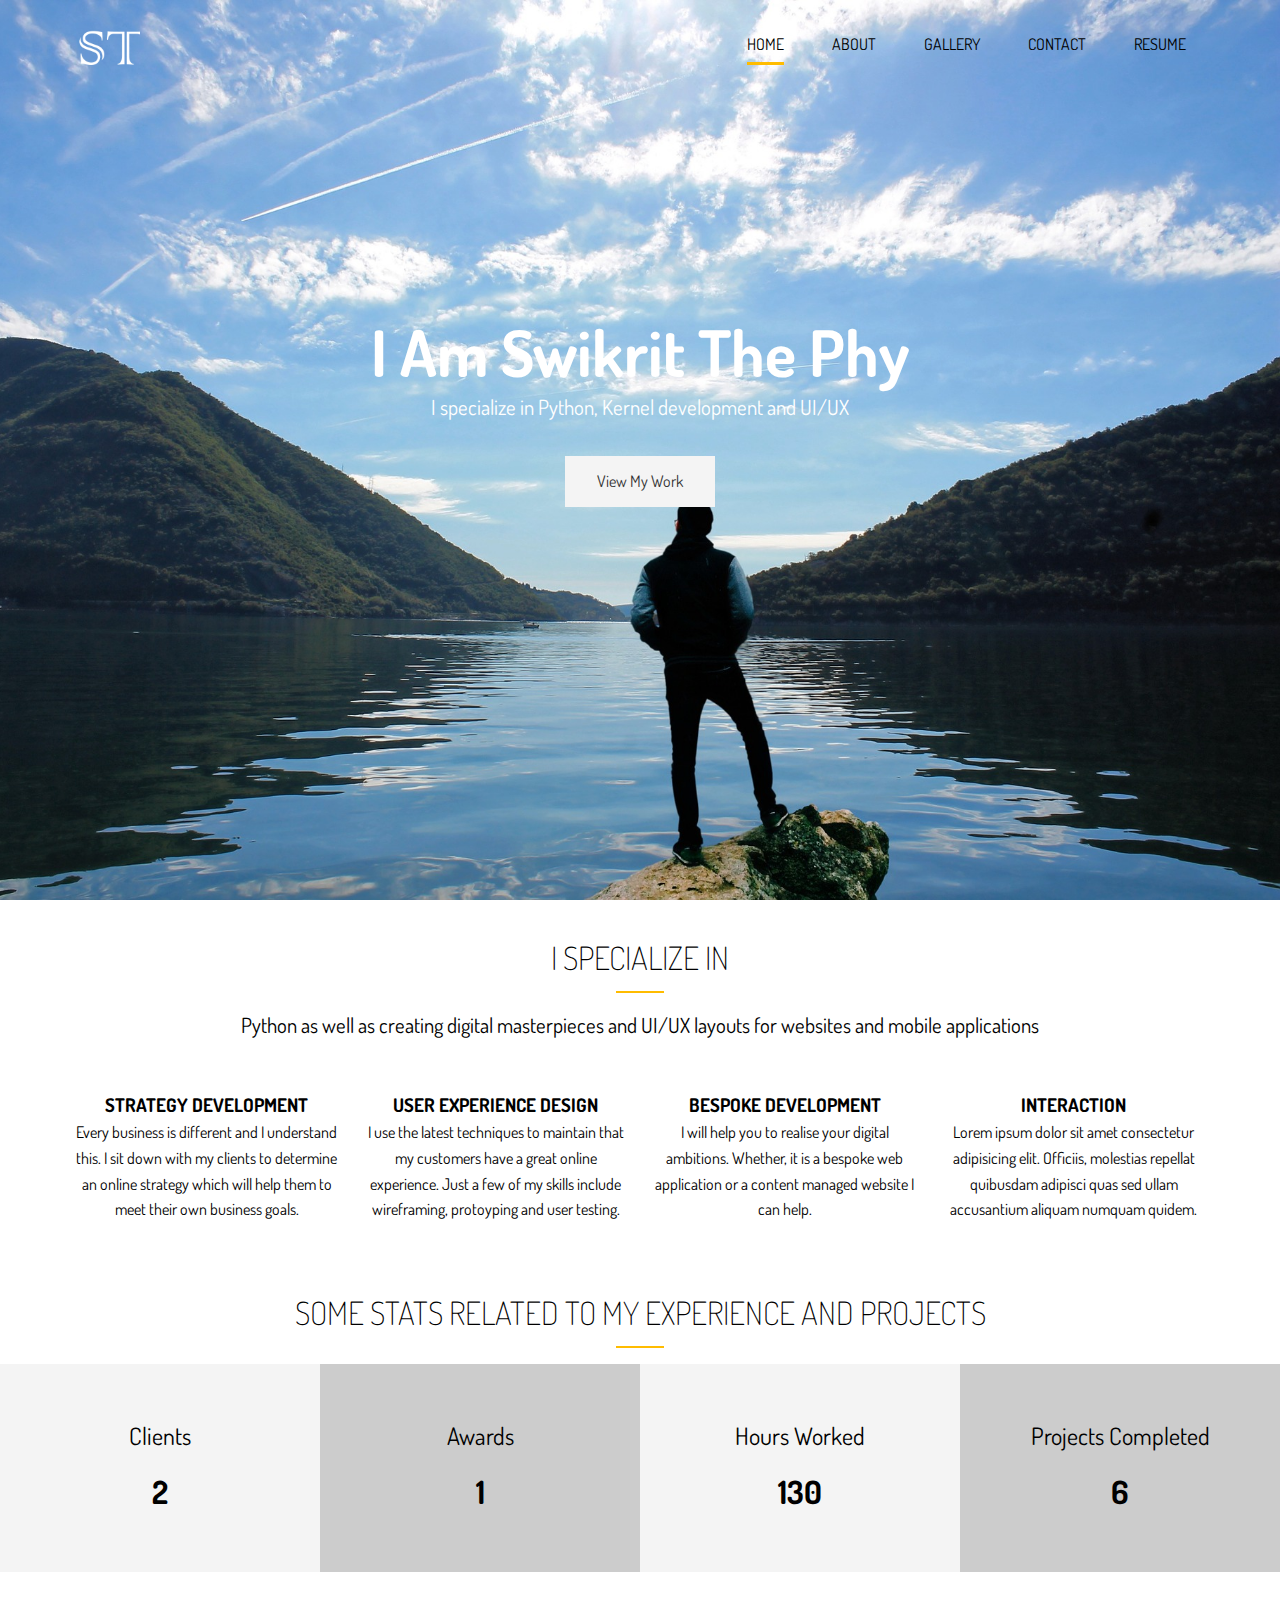
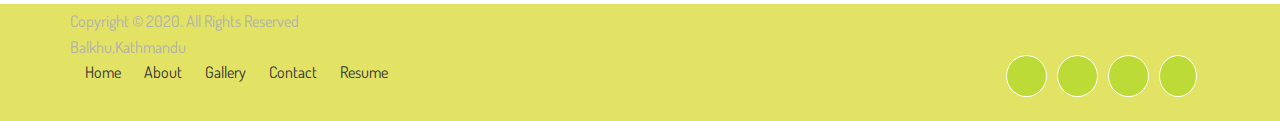
<file: index.html>
<!DOCTYPE html>
<html lang="en">
  <head>
    <meta charset="UTF-8" />
    <meta name="viewport" content="width=device-width, initial-scale=1.0" />
    <meta http-equiv="X-UA-Compatible" content="ie=edge" />
    <link
      rel="stylesheet"
      href="https://use.fontawesome.com/releases/v5.7.2/css/all.css"
      integrity="sha384-fnmOCqbTlWIlj8LyTjo7mOUStjsKC4pOpQbqyi7RrhN7udi9RwhKkMHpvLbHG9Sr" crossorigin="anonymous"
    />
    <link
      href="https://fonts.googleapis.com/css?family=Dosis"
      rel="stylesheet"
    />  
    <link rel="stylesheet" href="css/main.css" />
    <title>Swikrit | Portfolio | </title>
  </head>
  <body>
    <!-- Header -->
    <header id="header-home">
      <div class="container">
        <nav id="main-nav">
          
          <img src="img/logo.png" alt="My Portfolio" id="logo" />
          <ul>
            <li><a href="index.html" class="current">Home</a></li>
            <li><a href="about.html">About</a></li>
            <li><a href="gallery.html">Gallery</a></li>
            <li><a href="contact.html">Contact</a></li>
            <li><a href="resume.html">Resume</a></li>
          </ul>
        </nav>
        <div class="header-content">
          <h1>
            I Am Swikrit The
            <span
              class="txt-type"
              data-wait="3000"
              data-words='["Phythoneer", "Kernel Dev", "UI/UX Dev"]'
            ></span>
          </h1>
          <p class="lead">
            I specialize in Python, Kernel development and UI/UX
          </p>
          <a href="gallery.html" class="btn-light">View My Work</a>
        </div>
      </div>
    </header>

    <!-- Section A: Specialize -->
    <section id="home-a" class="text-center py-2">
      <div class="container">
        <h2 class="section-title">I Specialize In</h2>
        <div class="bottom-line"></div>
        <p class="lead">
          Python as well as creating digital masterpieces and UI/UX layouts for
          websites and mobile applications
        </p>
        <div class="specials">
          <div>
            <i class="fas fa-file-alt fa-2x"></i>
            <h3>Strategy Development</h3>
            <p>
              Every business is different and I understand this. I sit down with
              my clients to determine an online strategy which will help them to
              meet their own business goals.
            </p>
          </div>
          <div>
            <i class="fas fa-desktop fa-2x"></i>
            <h3>User Experience Design</h3>
            <p>
              I use the latest techniques to maintain that my customers have a
              great online experience. Just a few of my skills include
              wireframing, protoyping and user testing.
            </p>
          </div>
          <div>
            <i class="fas fa-object-ungroup fa-2x"></i>
            <h3>Bespoke Development</h3>
            <p>
              I will help you to realise your digital ambitions. Whether, it is
              a bespoke web application or a content managed website I can help.
            </p>
          </div>
          <div>
            <i class="fas fa-thumbs-up fa-2x"></i>
            <h3>Interaction</h3>
            <p>
              Lorem ipsum dolor sit amet consectetur adipisicing elit. Officiis,
              molestias repellat quibusdam adipisci quas sed ullam accusantium
              aliquam numquam quidem.
            </p>
          </div>
        </div>
      </div>
    </section>

    <!-- Section B: Stats -->
    <section id="home-b" class="text-center py-2">
      <h2 class="section-title">
        Some stats related to my experience and projects
      </h2>
      <div class="bottom-line"></div>
      <div class="stats">
        <div>
          <ul>
            <li><i class="fas fa-users fa-3x"></i></li>
            <li class="stats-title">Clients</li>
            <li class="stats-number">2</li>
          </ul>
        </div>
        <div>
          <ul>
            <li><i class="fas fa-award fa-3x"></i></li>
            <li class="stats-title">Awards</li>
            <li class="stats-number">1</li>
          </ul>
        </div>
        <div>
          <ul>
            <li><i class="fas fa-hourglass-start fa-3x"></i></li>
            <li class="stats-title">Hours Worked</li>
            <li class="stats-number">130</li>
          </ul>
        </div>
        <div>
          <ul>
            <li><i class="fas fa-code-branch fa-3x"></i></li>
            <li class="stats-title">Projects Completed</li>
            <li class="stats-number">6</li>
          </ul>
        </div>
      </div>
    </section>

  

    <!-- Footer -->
    <footer>
      <div class="footer-bottom">
        <div class="container">
          <div class="row">
  
            <div class="col-md-3">
              <div class="footer-site-info">Copyright &copy; 2020. All Rights Reserved </div>
              <div class="footer-site-info">Balkhu,Kathmandu </div>
  
            </div>
  
            <div class="col-md-6">
              <nav id="footer-navigation"  role="navigation">
                <ul id="footer-menu"   >
                  <li><a href="index.html" class="current">Home</a></li>
                  <li><a href="about.html">About</a></li>
                  <li><a href="gallery.html">Gallery</a></li>
                  <li><a href="contact.html">Contact</a></li>
                  <li><a href="resume.html">Resume</a></li>
                </ul>
              </nav>
            </div>
  
            <div class="col-md-3">
              <div id="footer-socials">
                <div class="socials">
  
                  <a href="http://facebook.com/swikrit" target="_blank" title="Facebook" class="socials-item">
                    <i class="fab fa-facebook-f facebook"></i>
                  </a>
                  <a href="http://twitter.com/swikrit" target="_blank" title="Twitter" class="socials-item">
                    <i class="fab fa-twitter twitter"></i>
  
                  </a>
                  <a href="http://instagram.com/swikrit" target="_blank" title="Instagram" class="socials-item">
                    <i class="fab fa-instagram instagram"></i>
                  </a>
                  <a href="http://linkedin.com/swikrit" target="_blank" title="linkedin" class="socials-item">
                    <i class="fab fa-linkedin linkedin"></i>
                  </a>
                  
                  </a>
                </div>
              </div>
            </div>
  
          </div>
        </div>
      </div>
    </footer>



    <script src="js/typewriter.js"></script>
  </body>
</html>
</file>
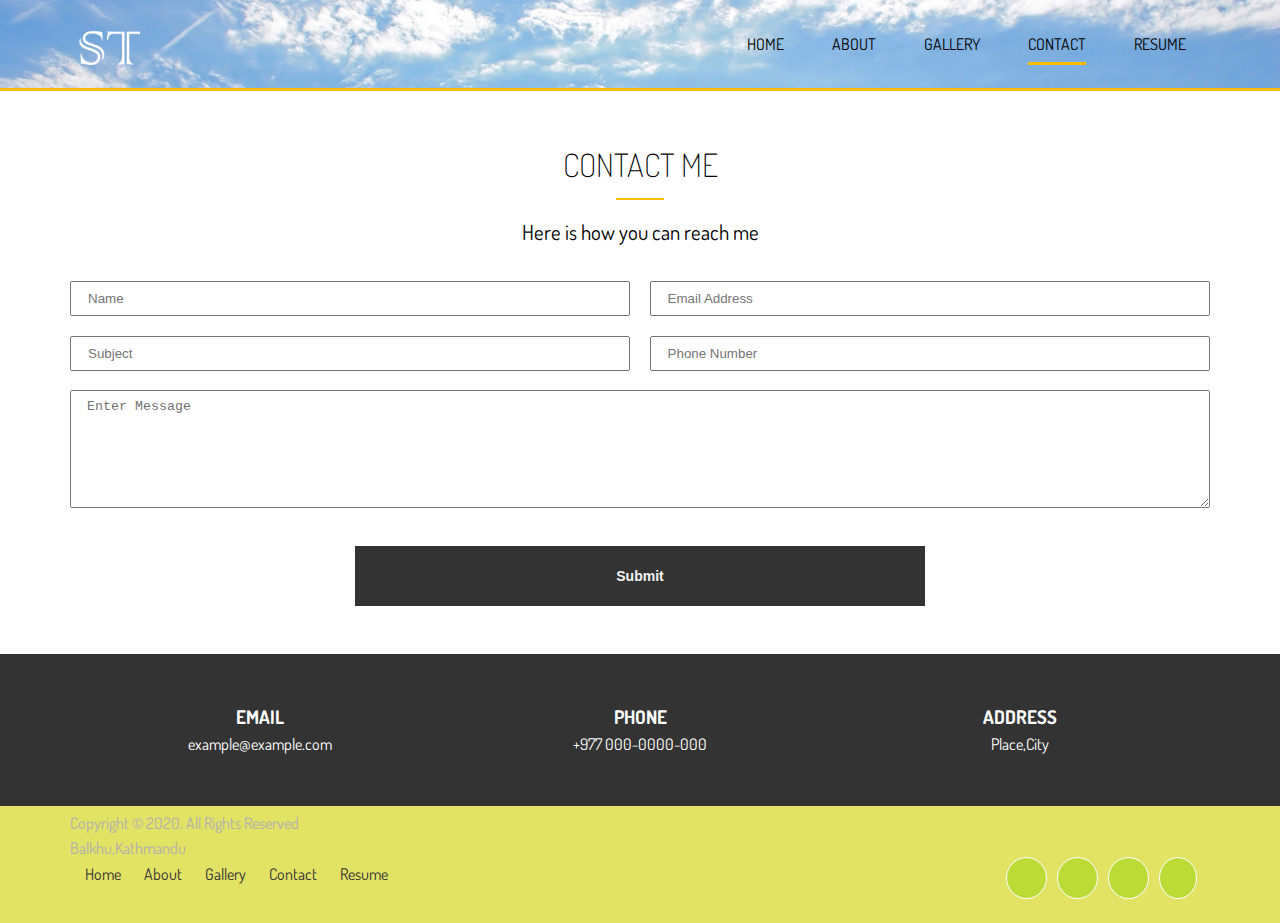
<file: contact.html>
<!DOCTYPE html>
<html lang="en">
  <head>
    <meta charset="UTF-8" />
    <meta name="viewport" content="width=device-width, initial-scale=1.0" />
    <meta http-equiv="X-UA-Compatible" content="ie=edge" />
    <link
      rel="stylesheet"
      href="https://use.fontawesome.com/releases/v5.7.2/css/all.css"
      integrity="sha384-fnmOCqbTlWIlj8LyTjo7mOUStjsKC4pOpQbqyi7RrhN7udi9RwhKkMHpvLbHG9Sr"
      crossorigin="anonymous"
    />
    <link
      href="https://fonts.googleapis.com/css?family=Dosis"
      rel="stylesheet"
    />
    <link rel="stylesheet" href="css/main.css" />

    <title>Swikrit | Portfolio | </title>
    <script src="js/validation.js"></script>
  </head>
  <body>
    <!-- Header -->
    <header id="header-inner">
      <div class="container">
        <nav id="main-nav">
          <img src="img/logo.png" alt="My Portfolio" id="logo" />
          <ul>
            <li><a href="index.html">Home</a></li>
            <li><a href="about.html">About</a></li>
            <li><a href="gallery.html">Gallery</a></li>
            <li><a href="contact.html" class="current">Contact</a></li>
            <li><a href="resume.html">Resume</a></li>
          </ul>
        </nav>
      </div>
    </header>

    <!-- Section A: Contact Form -->
    <section id="contact-a" class="text-center py-3">
      <form action="" id="myform" onsubmit = "return validate();">
    
      <div class="container">
        <h2 class="section-title">Contact Me</h2>
        <div class="bottom-line"></div>
        <p class="lead">Here is how you can reach me</p>
          <div class="text-fields">
            <div id="error_message">
            </div>
            <form action="" id="myform" onsubmit = "return validate();"></form>
            <div class="input_field"></div>
            <input
              type="text"
              class="text-input name-input"
              placeholder="Name"
              name="name"
              id="name"
            />
            <input
              type="text"
              class="text-input subject-input"
              placeholder="Subject"
              name="subject"
              id="subject"
            />
            <input
              type="email"
              class="text-input email-input"
              placeholder="Email Address"
              name="email"
              id="email"
            />
            <input
              type="text"
              class="text-input phone-input"
              placeholder="Phone Number"
              name="phone"
              id="phone"
            />
            <textarea
              class="text-input message-input"
              placeholder="Enter Message"
              name="message"
              id="message"
            ></textarea>
          </div>
          <div data-netlify-recaptcha="true"></div>
          <button type="submit" class="btn-dark">Submit</button>
        </form>
      </div>
    </section>

    <!-- Section B: Contact Info -->
    <section id="contact-b" class="py-3 bg-dark">
      <div class="container">
        <div class="contact-info">
          <div>
            <i class="fas fa-envelope fa-2x"></i>
            <h3>Email</h3>
            <p>example@example.com</p>
          </div>
          <div>
            <i class="fas fa-phone fa-2x"></i>
            <h3>Phone</h3>
            <p>+977 000-0000-000</p>
          </div>
          <div>
            <i class="fas fa-address-card fa-2x"></i>
            <h3>Address</h3>
            <p>Place,City</p>
          </div>
        </div>
      </div>
    </section>

  

     <!-- footer -->
     <footer>
      <div class="footer-bottom">
        <div class="container">
          <div class="row">
  
            <div class="col-md-3">
              <div class="footer-site-info">Copyright &copy; 2020. All Rights Reserved </div>
              <div class="footer-site-info">Balkhu,Kathmandu </div>
  
            </div>
  
            <div class="col-md-6">
              <nav id="footer-navigation"  role="navigation">
                <ul id="footer-menu"   >
                  <li><a href="index.html" class="current">Home</a></li>
                  <li><a href="about.html">About</a></li>
                  <li><a href="gallery.html">Gallery</a></li>
                  <li><a href="contact.html">Contact</a></li>
                  <li><a href="resume.html">Resume</a></li>
                </ul>
              </nav>
            </div>
  
            <div class="col-md-3">
              <div id="footer-socials">
                <div class="socials ">
  
                  <a href="http://facebook.com/swikrit" target="_blank" title="Facebook" class="socials-item">
                    <i class="fab fa-facebook-f facebook"></i>
                  </a>
                  <a href="http://twitter.com/swikrit" target="_blank" title="Twitter" class="socials-item">
                    <i class="fab fa-twitter twitter"></i>
  
                  </a>
                  <a href="http://instagram.com/swikrit" target="_blank" title="Instagram" class="socials-item">
                    <i class="fab fa-instagram instagram"></i>
                  </a>
                  <a href="http://linkedin.com/swikrit" target="_blank" title="linkedin" class="socials-item">
                    <i class="fab fa-linkedin linkedin"></i>
                  </a>
                  
                  </a>
                </div>
              </div>
            </div>
  
          </div>
        </div>
      </div>
    </footer>
  
  </body>
</html>
</file>
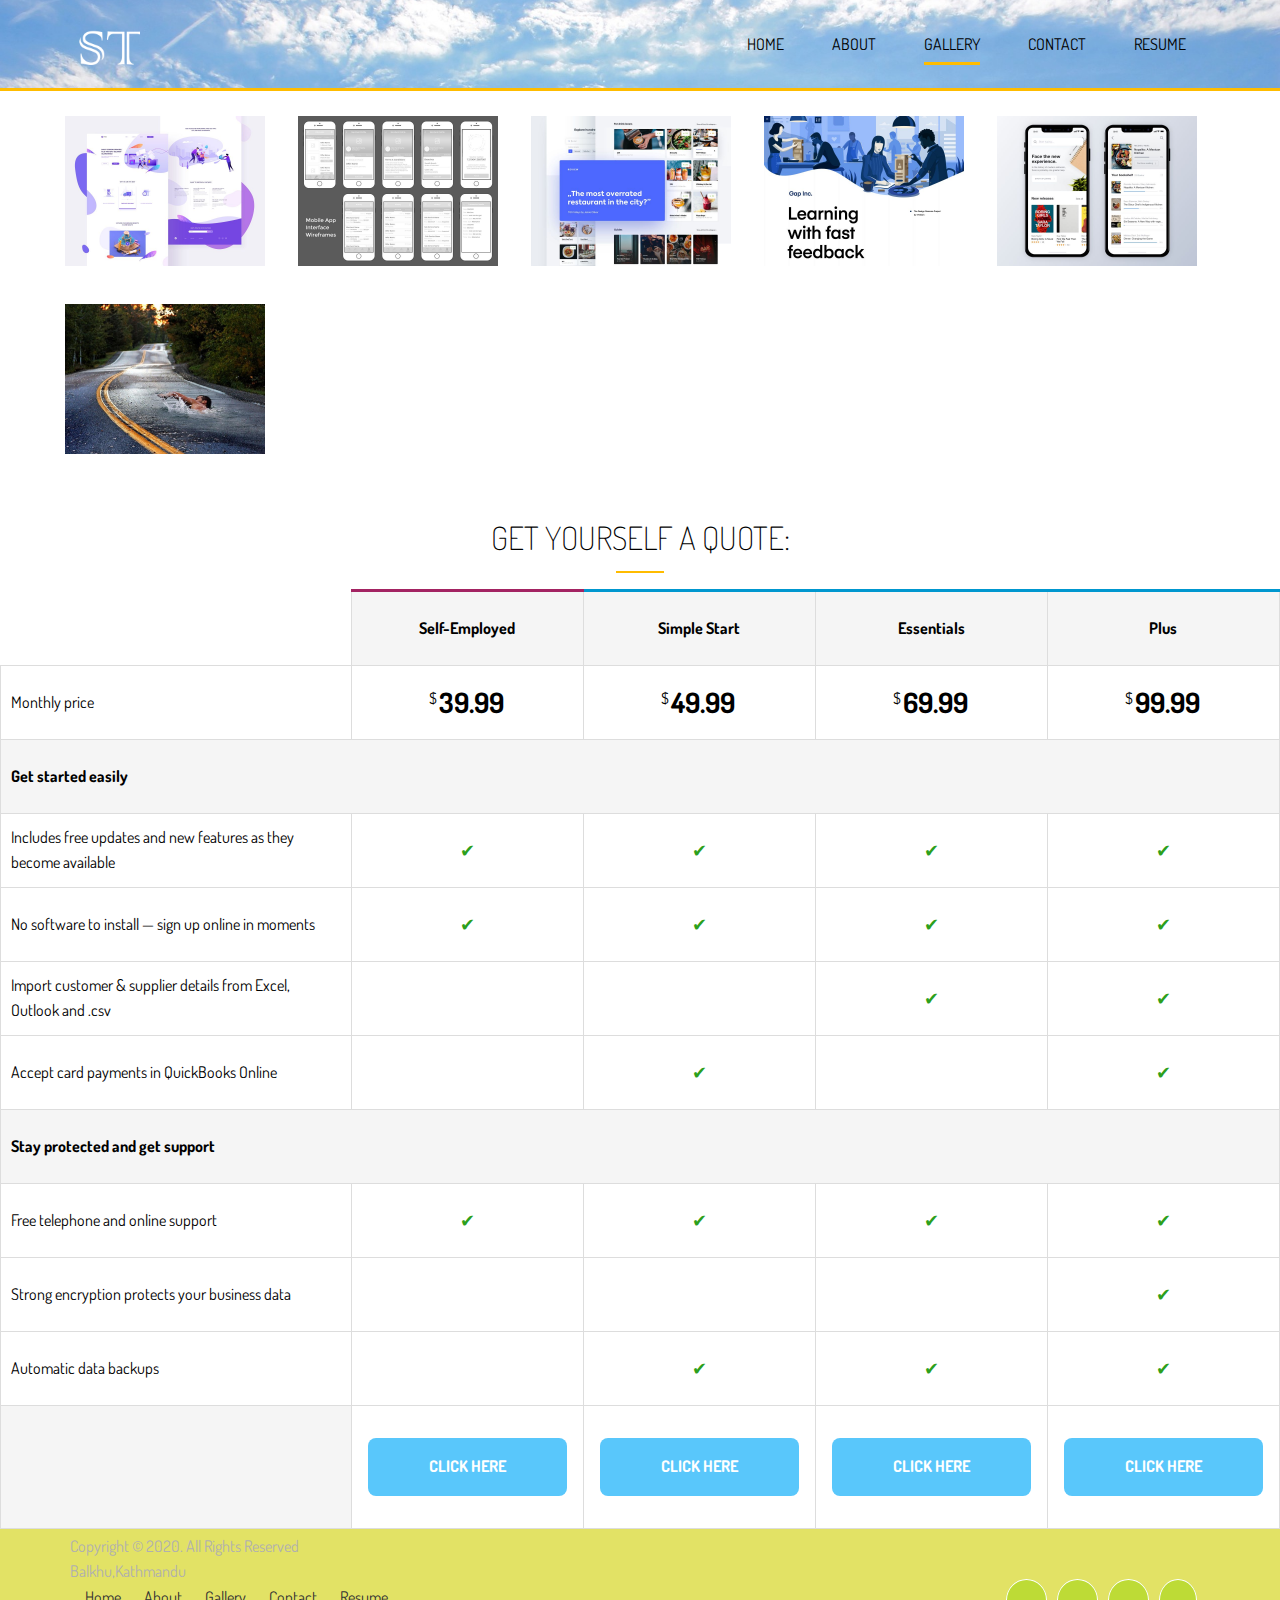
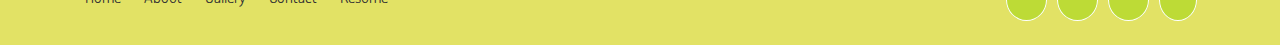
<file: gallery.html>
<!DOCTYPE html>
<html lang="en">
  <head>
    <meta charset="UTF-8" />
    <meta name="viewport" content="width=device-width, initial-scale=1.0" />
    <meta http-equiv="X-UA-Compatible" content="ie=edge" />
    <link
      rel="stylesheet"
      href="https://use.fontawesome.com/releases/v5.7.2/css/all.css"
      integrity="sha384-fnmOCqbTlWIlj8LyTjo7mOUStjsKC4pOpQbqyi7RrhN7udi9RwhKkMHpvLbHG9Sr"
      crossorigin="anonymous"
    />
    <link
      href="https://fonts.googleapis.com/css?family=Dosis"
      rel="stylesheet"
    />
    <link rel="stylesheet" href="css/main.css" />
    <title>Swikrit | Portfolio | </title>
  </head>
  <body>
    <!-- Header -->
    <header id="header-inner">
      <div class="container">
        <nav id="main-nav">
          <img src="img/logo.png" alt="My Portfolio" id="logo" />
          <ul>
            <li><a href="index.html">Home</a></li>
            <li><a href="about.html">About</a></li>
            <li><a href="gallery.html" class="current">Gallery</a></li>
            <li><a href="contact.html">Contact</a></li>
            <li><a href="resume.html">Resume</a></li>
          </ul>
        </nav>
      </div>
    </header>

    <!-- Section A: Gallery -->
    <div class="gallery">
      <a href="img/items/item1.png" alt="items"><img src="img/items/item1-small.jpg" alt="item1 item1-small" /> </a>
      <a href="img/items/item2.png" alt="items"><img src="img/items/item2-small.jpg" alt="item1 item1-small" /> </a>
      <a href="img/items/item3.png"alt="items"> <img src="img/items/item3-small.jpg" alt="items"/></a>
      <a href="img/items/item4.png"alt="items"> <img src="img/items/item4-small.jpg"alt="items" /></a>
      <a href="img/items/item5.png"alt="items"> <img src="img/items/item5-small.jpg"alt="items" /></a>
      <a href="img/items/item6.jpg"alt="items"> <img src="img/items/item6-small.jpg"alt="items" /></a>
    </div>

    <br />



         <!-- Section B: Table -->

    <h2 class="section-title">Get Yourself A Quote:</h2>
    <div class="bottom-line"></div>

    <table>
      <thead>
        <tr>
          <th class="hide"></th>
          <th class="bg-purple">Self-Employed</th>
          <th class="bg-blue">Simple Start</th>
          <th class="bg-blue default">Essentials</th>
          <th class="bg-blue">Plus</th>
        </tr>
      </thead>
      <tfoot>
        <tr>
          <th>&nbsp;</th>
          <td><a href="#">Click Here</a></td>
          <td><a href="#">Click Here</a></td>
          <td><a href="#">Click Here</a></td>
          <td><a href="#">Click Here</a></td>
        </tr>
      </tfoot>

      <tbody>
        <tr>
          <td>Monthly price</td>
          <td>
            <span class="txt-top">&dollar;</span
            ><span class="txt-l">39.99</span>
          </td>
          <td>
            <span class="txt-top">&dollar;</span
            ><span class="txt-l">49.99</span>
          </td>
          <td class="default">
            <span class="txt-top">&dollar;</span
            ><span class="txt-l">69.99</span>
          </td>
          <td>
            <span class="txt-top">&dollar;</span
            ><span class="txt-l">99.99</span>
          </td>
        </tr>
        <tr>
          <td colspan="5" class="sep">Get started easily</td>
        </tr>
        <tr>
          <td>
            Includes free updates and new features as they become available
          </td>
          <td><span class="tick">&#10004;</span></td>
          <td><span class="tick">&#10004;</span></td>
          <td class="default"><span class="tick">&#10004;</span></td>
          <td><span class="tick">&#10004;</span></td>
        </tr>
        <tr>
          <td>No software to install — sign up online in moments</td>
          <td><span class="tick">&#10004;</span></td>
          <td><span class="tick">&#10004;</span></td>
          <td class="default"><span class="tick">&#10004;</span></td>
          <td><span class="tick">&#10004;</span></td>
        </tr>
        <tr>
          <td>
            Import customer & supplier details from Excel, Outlook and .csv
          </td>
          <td></td>
          <td></td>
          <td class="default"><span class="tick">&#10004;</span></td>
          <td><span class="tick">&#10004;</span></td>
        </tr>
        <tr>
          <td>Accept card payments in QuickBooks Online</td>
          <td></td>
          <td><span class="tick">&#10004;</span></td>
          <td class="default"></td>
          <td><span class="tick">&#10004;</span></td>
        </tr>
        <tr>
          <td colspan="5" class="sep">Stay protected and get support</td>
        </tr>
        <tr>
          <td>Free telephone and online support</td>
          <td><span class="tick">&#10004;</span></td>
          <td><span class="tick">&#10004;</span></td>
          <td class="default"><span class="tick">&#10004;</span></td>
          <td><span class="tick">&#10004;</span></td>
        </tr>
        <tr>
          <td>Strong encryption protects your business data</td>
          <td></td>
          <td></td>
          <td class="default"></td>
          <td><span class="tick">&#10004;</span></td>
        </tr>
        <tr>
          <td>Automatic data backups</td>
          <td></td>
          <td><span class="tick">&#10004;</span></td>

          <td class="default"><span class="tick">&#10004;</span></td>
          <td><span class="tick">&#10004;</span></td>
        </tr>
      </tbody>
    </table>

    <!-- Footer -->
    <footer>
      <div class="footer-bottom">
        <div class="container">
          <div class="row">
  
            <div class="col-md-3">
              <div class="footer-site-info">Copyright &copy; 2020. All Rights Reserved </div>
              <div class="footer-site-info">Balkhu,Kathmandu </div>
  
            </div>
  
            <div class="col-md-6">
              <nav id="footer-navigation"  role="navigation">
                <ul id="footer-menu"   >
                  <li><a href="index.html" class="current">Home</a></li>
                  <li><a href="about.html">About</a></li>
                  <li><a href="gallery.html">Gallery</a></li>
                  <li><a href="contact.html">Contact</a></li>
                  <li><a href="resume.html">Resume</a></li>
                </ul>
              </nav>
            </div>
  
            <div class="col-md-3">
              <div id="footer-socials">
                <div class="socials ">
  
                  <a href="http://facebook.com/swikrit" target="_blank" title="Facebook" class="socials-item">
                    <i class="fab fa-facebook-f facebook"></i>
                  </a>
                  <a href="http://twitter.com/swikrit" target="_blank" title="Twitter" class="socials-item">
                    <i class="fab fa-twitter twitter"></i>
  
                  </a>
                  <a href="http://instagram.com/swikrit" target="_blank" title="Instagram" class="socials-item">
                    <i class="fab fa-instagram instagram"></i>
                  </a>
                  <a href="http://linkedin.com/swikrit" target="_blank" title="linkedin" class="socials-item">
                    <i class="fab fa-linkedin linkedin"></i>
                  </a>
                  
                  </a>
                </div>
              </div>
            </div>
  
          </div>
        </div>
      </div>
    </footer>
  
  </body>
</html>
</file>
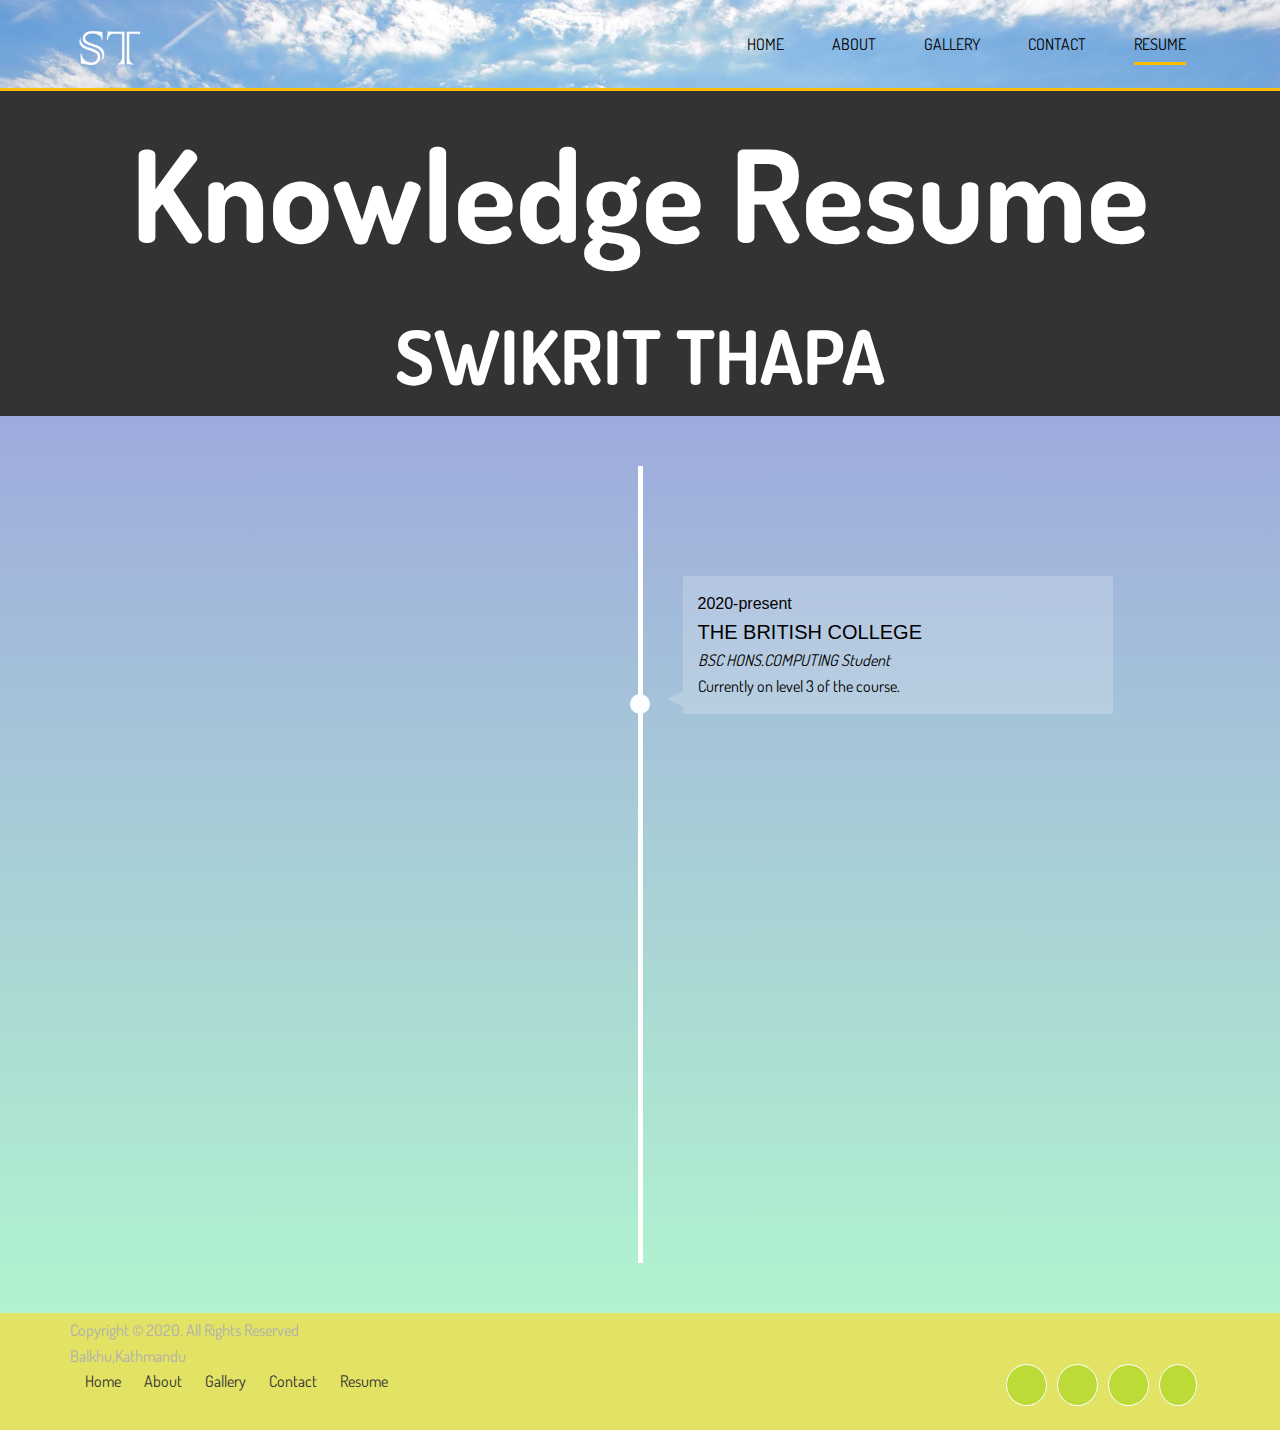
<file: resume.html>
<!DOCTYPE html>
<html lang="en">
  <head>
    <meta charset="UTF-8" />
    <meta name="viewport" content="width=device-width, initial-scale=1.0" />
    <meta http-equiv="X-UA-Compatible" content="ie=edge" />
    <link
      rel="stylesheet"
      href="https://use.fontawesome.com/releases/v5.7.2/css/all.css"
      integrity="sha384-fnmOCqbTlWIlj8LyTjo7mOUStjsKC4pOpQbqyi7RrhN7udi9RwhKkMHpvLbHG9Sr"
      crossorigin="anonymous"
    />
    <link
      href="https://fonts.googleapis.com/css?family=Dosis"
      rel="stylesheet"
    />
    <link rel="stylesheet" href="css/main.css" />
    <title>Swikrit | Portfolio | </title>
  </head>
  <body>
    <!-- Header -->
    <header id="header-inner">
      <div class="container">
        <nav id="main-nav">
          <img src="img/logo.png" alt="My Portfolio" id="logo" />
          <ul>
            <li><a href="index.html">Home</a></li>
            <li><a href="about.html">About</a></li>
            <li><a href="gallery.html">Gallery</a></li>
            <li><a href="contact.html">Contact</a></li>
            <li><a href="resume.html" class="current">Resume</a></li>
          </ul>
        </nav>
      </div>
    </header>
      <main>
        <section class="intro">
          <div class="container">
            <h1><i class="fas fa-brain"></i> Knowledge Resume</h1>
            <h3><i class="fas fa-user"></i> Swikrit Thapa</h3>
          </div>
        </section>
      
        <section class="timeline">
           <ul>
            <li>
              <div>
                <time>2020-present</time><br>
                <span class="company">The British College</span><br>
                <span class="title">BSC HONS.COMPUTING Student</span><br>
                <span class="type"> Currently on level 3 of the course.</span>
              </div>
           </li>
             <li>
              <div>
                <time>2017-2019</time><br>
                <span class="company">New Horizon College</span><br>
                <span class="title">HighSchool Student</span><br>
                <span class="type">Passed Highschool with Flying Color and interacted with different clubs and association.</span>
              </div>
           </li>
             <li>
              <div>
                <time>2012-2013</time><br>
                <span class="company">New Horizon School</span><br>
                <span class="title">Middle School Student</span><br>
                <span class="type">Cleared SLC with grade A and represented School tons of times for different Sports and curricular events.</span>
              </div>
           </li>
          </ul>
        </section>
      </main>
      


        <!-- footer -->
        
      <footer>
        <div class="footer-bottom">
          <div class="container">
            <div class="row">
    
              <div class="col-md-3">
                <div class="footer-site-info">Copyright &copy; 2020. All Rights Reserved </div>
                <div class="footer-site-info">Balkhu,Kathmandu </div>
    
              </div>
    
              <div class="col-md-6">
                <nav id="footer-navigation"  role="navigation">
                  <ul id="footer-menu"   >
                    <li><a href="index.html" class="current">Home</a></li>
                    <li><a href="about.html">About</a></li>
                    <li><a href="gallery.html">Gallery</a></li>
                    <li><a href="contact.html">Contact</a></li>
                    <li><a href="resume.html">Resume</a></li>
                  </ul>
                </nav>
              </div>
    
              <div class="col-md-3">
                <div id="footer-socials">
                  <div class="socials">
    
                    <a href="http://facebook.com/swikrit" target="_blank" title="Facebook" class="socials-item">
                      <i class="fab fa-facebook-f facebook"></i>
                    </a>
                    <a href="http://twitter.com/swikrit" target="_blank" title="Twitter" class="socials-item">
                      <i class="fab fa-twitter twitter"></i>
    
                    </a>
                    <a href="http://instagram.com/swikrit" target="_blank" title="Instagram" class="socials-item">
                      <i class="fab fa-instagram instagram"></i>
                    </a>
                    <a href="http://linkedin.com/swikrit" target="_blank" title="linkedin" class="socials-item">
                      <i class="fab fa-linkedin linkedin"></i>
                    </a>
                    
                    </a>
                  </div>
                </div>
              </div>
    
            </div>
          </div>
        </div>
      </footer>
    
      <script src="js/main.js"></script>
  </body>
</html>
</file>
<file: css/main.css>
.container {
  max-width: 1140px;
  padding: 0 1.5rem;
  margin: auto;
  overflow: hidden;
}

.btn-main,
.btn-light,
.btn-dark {
  display: inline-block;
  padding: 0.8rem 2rem;
  transition: all 0.5s;
  border: none;
  cursor: pointer;
}

.btn-main {
  color: #333;
  background-color: #ffbc00;
}

.btn-light {
  color: #333;
  background-color: #f4f4f4;
}

.btn-dark {
  color: #f4f4f4;
  background-color: #333;
}

button[class^="btn-"]:hover,
a[class^="btn-"]:hover,
input[class^="btn-"]:hover {
  background-color: #ffbc00;
}

.bg-main {
  background: #ffbc00;
  color: #fff;
}

.bg-dark {
  background: #333;
  color: #fff;
}

.bg-light {
  background: #f4f4f4;
  color: #000;
}

.bg-medium {
  background: #ccc;
  color: #000;
}

.lead {
  font-size: 1.3rem;
  margin-bottom: 2rem;
}

.text-center {
  text-align: center;
}

.py-1 {
  padding: 1rem 0;
}

.py-2 {
  padding: 2rem 0;
}

.py-3 {
  padding: 3rem 0;
}

.py-4 {
  padding: 4rem 0;
}

.my-1 {
  margin: 1rem 0;
}

.my-2 {
  margin: 2rem 0;
}

.my-3 {
  margin: 3rem 0;
}

.my-4 {
  margin: 4rem 0;
}

.section-title {
  font-size: 2rem;
  display: block;
  padding-bottom: 0.5rem;
  text-align: center;
  font-weight: 100;
  text-transform: uppercase;
}

.bottom-line {
  height: 2px;
  width: 3rem;
  background: #ffbc00;
  display: block;
  margin: 0 auto 1rem auto;
}

.items {
  display: grid;
  grid-template-columns: repeat(3, 1fr);
  box-shadow: 0 5px 10px 0 rgba(0, 0, 0, 0.3);
}

.item {
  position: relative;
  background: #ffbc00;
  overflow: hidden;
}
.item::after {
  content: "";
  position: absolute;
  display: block;
  background: inherit;
  opacity: 0.9;
  top: 0;
  left: 0;
  width: 100%;
  height: 100%;
  transform: scale(2) translateX(-75%) translateY(-75%) rotate(-28deg);
  transition: transform 3s cubic-bezier(0.2, 1, 0.3, 1);
}
.item:hover:after {
  transform: scale(2) translateX(0) translateY(0) rotate(-28deg);
}
.item:hover .item-image {
  transform: scale(1.2);
}
.item:hover .item-text {
  opacity: 1;
  transform: translateY(0);
}
.item-image {
  height: auto;
  transform: translateZ(0);
  display: block;
  transition: transform 750ms cubic-bezier(0.2, 1, 0.3, 1);
}
.item-image:before {
  content: "";
  display: block;
  padding-top: 75%;
  overflow: hidden;
}
.item-image img {
  position: absolute;
  top: 0;
  left: 0;
  width: 100%;
  height: auto;
  line-height: 0;
}
.item-text {
  position: absolute;
  top: 0;
  left: 0;
  bottom: 0;
  right: 0;
  opacity: 0;
  text-align: center;
  z-index: 1;
  color: #fff;
  transform: translateY(-20%);
  transition: opacity 500ms cubic-bezier(0.2, 1, 0.3, 1),
    transform 500ms cubic-bezier(0.2, 1, 0.3, 1);
  transition-delay: 300ms;
}
.item-text-wrap {
  position: absolute;
  width: 100%;
  top: 50%;
  transform: translateY(-50%);
}
.item-text-title {
  font-size: 2rem;
  padding: 0 1rem;
  margin: 5px 0 0 0;
}
.item-text-category {
  text-transform: uppercase;
  font-size: 1.2rem;
  opacity: 0.7;
  margin: 0;
}

* {
  margin: 0;
  padding: 0;
}

body {
  font-family: "Dosis", sans-serif;
  line-height: 1.6;
  background: #fff;
}

a {
  text-decoration: none;
  color: #333;
}

ul {
  list-style: none;
}

h2,
h3,
h4 {
  text-transform: uppercase;
}

img {
  width: auto;
}

.gallery {
  margin: 10px 50px;
}
.gallery img {
  transition: 1s;
  padding: 15px;
  width: 200px;
}
.gallery img:hover {
  filter: grayscale(100%);
  transform: scale(1.1);
}

main {
  background-image: linear-gradient(to top, #b1f4cf 0%, #9890e3 100%);
}

.intro {
  background-color: #333;
  font-size: 4rem;
  color: #fff;
  text-align: center;
}

.timeline ul {
  padding: 50px 0;
}

.timeline ul li {
  list-style-type: none;
  position: relative;
  width: 5px;
  margin: 0 auto;
  padding-top: 50px;
  background: #fff;
}

.timeline ul li::after {
  content: "";
  position: absolute;
  left: 50%;
  bottom: 0;
  transform: translateX(-50%);
  width: 20px;
  height: 20px;
  border-radius: 50%;
}

.timeline ul li div {
  position: relative;
  bottom: 0;
  width: 400px;
  padding: 15px;
  background-color: rgba(255, 255, 255, 0.2);
  margin-top: 60px;
}

.timeline ul li div::before {
  content: "";
  position: absolute;
  bottom: 7px;
  width: 0;
  height: 0;
  border-style: solid;
}

.timeline ul li:nth-child(odd) div {
  left: 45px;
}

.timeline ul li:nth-child(odd) div::before {
  left: -16px;
  border-width: 8px 16px 8px 0;
  border-color: transparent rgba(255, 255, 255, 0.2) transparent transparent;
}

.timeline ul li:nth-child(even) div {
  left: -439px;
}

.timeline ul li:nth-child(even) div::before {
  right: -16px;
  border-width: 8px 0 8px 16px;
  border-color: transparent transparent transparent rgba(255, 255, 255, 0.2);
}

time {
  font-family: "Cabin", sans-serif;
}

.company {
  font-family: "Cabin", sans-serif;
  text-transform: uppercase;
  font-size: 20px;
  line-height: 1.6;
}

.title {
  font-style: italic;
  line-height: 1.6;
}

/* EFFECTS */
.timeline ul li::after {
  transition: background 0.5s ease-in-out;
}

.timeline ul li.in-view::after {
  background: #ffffff;
}

.timeline ul li div {
  visibility: hidden;
  opacity: 0;
  transition: all 0.5s ease-in-out;
}

.timeline ul li:nth-child(odd) div {
  transform: translate3d(200px, 0, 0);
}

.timeline ul li:nth-child(even) div {
  transform: translate3d(-200px, 0, 0);
}

.timeline ul li.in-view div {
  transform: none;
  visibility: visible;
  opacity: 1;
}

button {
  width: 100%;
  border: 1px solid #ddd;
  border-right: 0;
  border-top: 0;
  padding: 10px;
  background: #fff;
  font-size: 14px;
  font-weight: bold;
  height: 60px;
  color: #999;
}
li.active button {
  background: #f5f5f5;
  color: #000;
}
table {
  border-collapse: collapse;
  table-layout: fixed;
  width: 100%;
}
th {
  background: #f5f5f5;
  display: none;
}
td,
th {
  height: 53px;
}
td,
th {
  border: 1px solid #ddd;
  padding: 10px;
  empty-cells: show;
}
td,
th {
  text-align: left;
}
td + td,
th + th {
  text-align: center;
  display: none;
}
td.default {
  display: table-cell;
}
.bg-purple {
  border-top: 3px solid #a32362;
}
.bg-blue {
  border-top: 3px solid #0097cf;
}
.sep {
  background: #f5f5f5;
  font-weight: bold;
}
.txt-l {
  font-size: 28px;
  font-weight: bold;
}
.txt-top {
  position: relative;
  top: -9px;
  left: -2px;
}
.tick {
  font-size: 18px;
  color: #2ca01c;
}
.hide {
  border: 0;
  background: none;
}

@media (min-width: 640px) {
  td,
  th {
    display: table-cell !important;
  }
  td,
  th {
    width: 330px;
  }
  td + td,
  th + th {
    width: auto;
  }
}
tfoot th {
  padding: 2em 1em;
  border-top: 1px solid #ccc;
}
tfoot td {
  text-align: center;
  padding: 2em 1em;
  border-top: 1px solid #ccc;
}

tfoot a {
  font-weight: bold;
  color: #fff;
  text-decoration: none;
  text-transform: uppercase;
  display: block;
  padding: 1em 0.5em;
  background: #59c7fb;
  border-radius: 0.5em;
}

#logo {
  width: 70px;
  height: 70px;
  color: #fff;
  text-transform: uppercase;
}

#main-nav {
  display: flex;
  justify-content: space-between;
  padding-top: 1rem;
}
#main-nav ul {
  display: flex;
}
#main-nav li {
  padding: 1rem 1.5rem;
}
#main-nav a {
  text-decoration: none;
  color: #000000;
  text-transform: uppercase;
  border-bottom: 3px transparent solid;
  padding-bottom: 0.5rem;
  transition: border-color 0.5s;
}
#main-nav a:hover {
  border-color: #ccc;
}
#main-nav a.current {
  border-color: #ffbc00;
}

#header-home {
  background: url("../img/showcase.jpg") no-repeat center right/cover;
  height: 100vh;
  color: #fff;
}
#header-home .header-content {
  text-align: center;
  padding-top: 20%;
}
#header-home .header-content h1 {
  font-size: 4rem;
  line-height: 1.2;
}

#header-inner {
  background: url("../img/showcase.jpg") no-repeat 20% 30% / cover;
  height: 5.5rem;
  border-bottom: 3px solid #ffbc00;
}

#home-a .specials {
  margin-top: 3rem;
  display: grid;
  grid-gap: 1rem;
  grid-template-columns: repeat(4, 1fr);
}
#home-a .specials .fas {
  color: #ffbc00;
  padding-bottom: 0.4rem;
}

#home-b .stats {
  display: grid;
  grid-template-columns: repeat(4, 1fr);
}
#home-b .stats li {
  line-height: 2;
}
#home-b .stats li.stats-title {
  font-size: 1.5rem;
}
#home-b .stats li.stats-number {
  font-size: 2rem;
  font-weight: bold;
}
#home-b .stats div {
  padding: 3rem 0;
}
#home-b .stats div:nth-child(odd) {
  background: #f4f4f4;
}
#home-b .stats div:nth-child(even) {
  background: #ccc;
}

#home-c .process {
  display: grid;
  grid-template-columns: repeat(4, 1fr);
  grid-gap: 1.5rem;
  text-align: center;
}
#home-c .process-step {
  position: absolute;
  top: 0;
  right: 0;
  font-size: 28px;
  background: #ffbc00;
  color: #fff;
  border-radius: 50%;
  height: 15px;
  width: 15px;
  line-height: 15px;
  padding: 1rem;
  transition: all 1s;
}
#home-c .process-icon {
  border-radius: 50%;
  background: #333;
  color: #fff;
  padding: 2rem;
  width: 70px;
  height: 70px;
  line-height: 70px;
  text-align: center;
  position: relative;
  transition: all 1s;
}
#home-c .process-icon:hover {
  background: #ffbc00;
  width: 90px;
  height: 90px;
  line-height: 90px;
}
#home-c .process-icon:hover .process-step {
  background: #333;
  color: #fff;
}

#about-a .about-info {
  display: grid;
  grid-template-areas: "bioimage bio bio" "aw1 aw2 aw3";
  grid-gap: 1.2rem;
}

#about-a .bio-image {
  grid-area: bioimage;
}

#about-a .bio {
  grid-area: bio;
  border-left: 3px solid #ffbc00;
  padding: 0.8rem;
}

#about-a .award-1 {
  grid-area: aw1;
}

#about-a .award-2 {
  grid-area: aw2;
}

#about-a .award-3 {
  grid-area: aw3;
}

#about-a .award-1 .fas,
#about-a .award-2 .fas,
#about-a .award-3 .fas {
  color: #ffbc00;
  margin: 1rem;
}

#about-b .progress {
  overflow: hidden;
  height: 20px;
  background: #ccc;
  border-radius: 5px;
  margin-bottom: 0.6rem;
}
#about-b .progress div {
  height: 100%;
  color: #fff;
  text-align: center;
  background: #ffbc00;
}

#about-c .about-logos {
  display: grid;
  grid-template-columns: repeat(4, 1fr);
  grid-gap: 2rem;
}
#about-c .about-logos img {
  width: 70%;
}

#about-d .testimonials {
  display: grid;
  grid-template-columns: repeat(4, 1fr);
  grid-gap: 0.5rem;
}
#about-d .testimonials ul {
  list-style: none;
  margin-top: 1rem;
  display: flex;
  align-items: center;
}
#about-d .testimonials p {
  border: 1px solid #ccc;
  border-radius: 5px;
  padding: 0.5rem;
}
#about-d .testimonials img {
  width: 50px;
  height: 50px;
  border-radius: 50%;
  margin-right: 0.5rem;
}

#contact-a .text-fields {
  display: grid;
  grid-template-areas: "name email" "subject phone" "message message";
  grid-gap: 1.2rem;
  margin-bottom: 1.2rem;
}
#contact-a .text-fields .name-input {
  grid-area: name;
}
#contact-a .text-fields .subject-input {
  grid-area: subject;
}
#contact-a .text-fields .email-input {
  grid-area: email;
}
#contact-a .text-fields .phone-input {
  grid-area: phone;
}
#contact-a .text-fields .message-input {
  grid-area: message;
  height: 100px;
}
#contact-a .text-fields .text-input {
  padding: 0.5rem 1rem;
}

#contact-a button[type="submit"] {
  width: 50%;
}

#contact-b .contact-info {
  display: grid;
  grid-template-columns: repeat(3, 1fr);
  text-align: center;
}

#contact-c h1 {
  text-align: center;
  font-size: 4rem;
}

.footer-bottom {
  padding: 5px 0;
  background-color: #e2e265;
  color: #b0b0b0;
  font-family: Dosis;
}

#footer-socials {
  text-align: right;
}

#footer-socials .socials {
  text-align: right;
  margin: 0 8px;
  display: inline;
  vertical-align: middle;
}

a.socials-item {
  display: inline-block;
  vertical-align: middle;
  text-align: center;
  transition: all 0.3s;
  margin: 0 5px;
  line-height: 16px;
  padding: 10px;
  border-radius: 50%;
  background-color: #bddb36;
  border: 1px solid #fff;
}

.socials-item i {
  display: inline-block;
  font-weight: normal;
  width: 1em;
  height: 1em;
  line-height: 1;
  font-size: 16px;
  text-align: center;
  vertical-align: top;
}

.footer-bottom a:hover {
  color: white;
}

.footer-bottom ul {
  display: inline;
  margin: 5px;
}

.footer-bottom a {
  display: inline;
  margin: 5px;
}

.footer-bottom li {
  display: inline;
  margin: 5px;
}

.col-md-6 {
  float: left;
  margin-bottom: 30px;
}

@media (max-width: 800px) {
  #header-home {
    height: 30rem;
  }
  #header-home .header-content {
    padding-top: 5rem;
  }
}

@media (max-width: 500px) {
  #main-nav {
    flex-direction: column;
    align-items: center;
  }
  #main-nav li {
    padding: 1rem;
  }
  #header-home {
    height: 10rem;
    border-bottom: 3px solid #ffbc00;
    background-position: 20% 30%;
  }
  #header-home .header-content {
    display: none;
  }
  #header-inner {
    height: 10rem;
  }
  #home-a .specials,
  #home-b .stats,
  #home-c .process,
  #about-d .testimonials,
  #contact-b .contact-info,
  .items {
    grid-template-columns: 1fr;
  }
  #home-a .specials div {
    border-bottom: 1px #f4f4f4 solid;
    padding-bottom: 1rem;
  }
  #home-a .specials div:last-child {
    border: none;
    padding-bottom: 0;
  }
  #home-b .stats div {
    padding: 2rem 0 1rem 0;
  }
  #about-a .about-info {
    grid-template-areas: "bioimage" "bio" "aw1" "aw2" "aw3";
  }
  #about-c {
    display: none;
  }
  #contact-a .text-fields {
    grid-template-areas: "name" "subject" "email" "phone" "message";
  }
  #contact-b div {
    margin-bottom: 1rem;
    padding-bottom: 1rem;
    border-bottom: 1px #555 solid;
  }
  #contact-b div:last-child {
    border: none;
    margin-bottom: 0;
    padding-bottom: 0;
  }
  #contact-c h1 {
    font-size: 2rem;
  }
}

@media (max-height: 580px) {
  #header-home .header-content {
    padding-top: 3rem;
  }
}

@media (max-height: 330px) {
  #header-home .header-content h1 {
    font-size: 2rem;
  }
}
</file>
